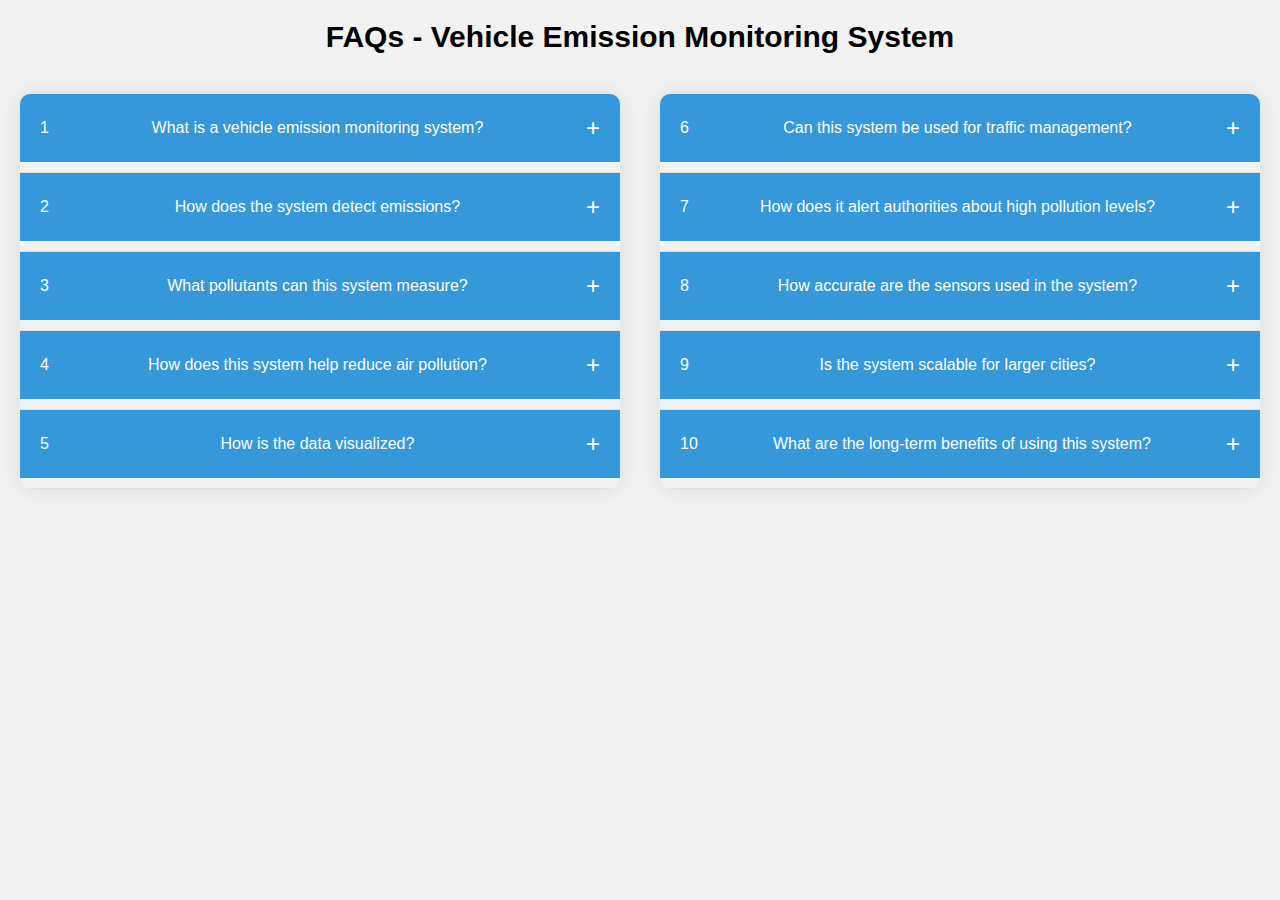
<file: faq.html>
<!DOCTYPE html>
<html lang="en">
<head>
  <meta charset="UTF-8">
  <meta name="viewport" content="width=device-width, initial-scale=1.0">
  <title>FAQ - Vehicle Emission Monitoring System</title>
  <style>
    body {
      font-family: 'Segoe UI', Tahoma, Geneva, Verdana, sans-serif;
      margin: 0;
      padding: 0;
      background-color: #f2f2f2;
      justify-content: space-between;
    }

    .faq-column {
      max-width: 50%;
      width: 100%;
      margin: 20px;
      box-shadow: 0 0 20px rgba(0, 0, 0, 0.1);
      border-radius: 10px;
      overflow: hidden;
    }

    .faq-heading {
      background-color: #3498db;
      color: #fff;
      text-align: center;
      padding: 15px;
      font-size: 24px;
    }

    .faq-item {
      border-bottom: 1px solid #e0e0e0;
      overflow: hidden;
      position: relative;
    }

    .faq-question,
    .faq-answer {
      padding: 20px;
    }

    .faq-question {
      background-color: #3498db;
      color: #fff;
      cursor: pointer;
      transition: background-color 0.3s ease;
      position: relative;
      margin-bottom: 10px;
      display: flex;
      justify-content: space-between;
      align-items: center;
    }

    .faq-question:hover {
      background-color: #2980b9;
    }

    .faq-answer {
      display: none;
      background-color: #fff;
      color: #333;
      line-height: 1.6;
      transition: max-height 0.5s ease, opacity 0.5s ease;
      padding: 0 20px;
    }

    .faq-item.active .faq-answer {
      display: block;
      max-height: 500px;
      opacity: 1;
    }

    .faq-answer p:last-child {
      margin-bottom: 0;
    }

    .faq-toggle {
      font-size: 24px;
    }

    h1 {
      text-align: center;
      margin: 20px;
      font-family: sans-serif;
      font-size: 30px;
    }

    .main {
      display: flex;
    }

    /* Media query for mobile view */
    @media (max-width: 768px) {
      body {
        display: flex;
        flex-direction: column;
        align-items: center;
      }

      .main {
        display: block;
      }

      .faq-column {
        max-width: 100%;
        margin: 10px 0;
      }

      .faq-item {
        width: 100%;
        margin-bottom: 10px;
      }

      .faq-question {
        font-size: 18px;
        padding: 10px;
      }

      .faq-answer {
        font-size: 16px;
        padding: 10px;
      }

      .faq-toggle {
        font-size: 20px;
      }

      h1 {
        font-size: 24px;
        margin: 10px;
      }

      .faq-column {
        display: flex;
        flex-direction: column;
        align-items: stretch;
      }
    }
  </style>
</head>
<body>
<h1>FAQs - Vehicle Emission Monitoring System</h1>

<div class="main">
  <div class="faq-column">
    <div class="faq-item">
      <div class="faq-question" onclick="toggleAnswer(1)">
        <span class="faq-number">1</span>
        What is a vehicle emission monitoring system?
        <span class="faq-toggle">+</span>
      </div>
      <div class="faq-answer" id="answer1">
        A vehicle emission monitoring system measures and tracks pollutants emitted by vehicles, such as CO, CO2, and other harmful gases. It helps reduce air pollution by identifying high-emission vehicles and promoting corrective actions.
      </div>
    </div>

    <div class="faq-item">
      <div class="faq-question" onclick="toggleAnswer(2)">
        <span class="faq-number">2</span>
        How does the system detect emissions?
        <span class="faq-toggle">+</span>
      </div>
      <div class="faq-answer" id="answer2">
        The system uses sensors like MQ-7 and MQ-135 to measure pollutants such as CO, NH3, and benzene. These sensors collect real-time data on emission levels, which are processed by a microcontroller and displayed on a web interface.
      </div>
    </div>

    <div class="faq-item">
      <div class="faq-question" onclick="toggleAnswer(3)">
        <span class="faq-number">3</span>
        What pollutants can this system measure?
        <span class="faq-toggle">+</span>
      </div>
      <div class="faq-answer" id="answer3">
        The system can measure carbon monoxide (CO), carbon dioxide (CO2), ammonia (NH3), benzene, and particulate matter (PM 2.5 and PM10), among other pollutants.
      </div>
    </div>

    <div class="faq-item">
      <div class="faq-question" onclick="toggleAnswer(4)">
        <span class="faq-number">4</span>
        How does this system help reduce air pollution?
        <span class="faq-toggle">+</span>
      </div>
      <div class="faq-answer" id="answer4">
        By continuously monitoring vehicle emissions, the system identifies areas with high pollution and helps reroute traffic. Authorities can also identify vehicles exceeding acceptable limits and take corrective actions.
      </div>
    </div>

    <div class="faq-item">
      <div class="faq-question" onclick="toggleAnswer(5)">
        <span class="faq-number">5</span>
        How is the data visualized?
        <span class="faq-toggle">+</span>
      </div>
      <div class="faq-answer" id="answer5">
        The data is sent to a cloud platform and displayed on a web interface. It shows pollutant levels, affected areas on a map, and other key metrics to help officials and the public understand the air quality.
      </div>
    </div>
  </div>

  <div class="faq-column">
    <div class="faq-item">
      <div class="faq-question" onclick="toggleAnswer(6)">
        <span class="faq-number">6</span>
        Can this system be used for traffic management?
        <span class="faq-toggle">+</span>
      </div>
      <div class="faq-answer" id="answer6">
        Yes, the system can be integrated into smart traffic management systems to dynamically adjust traffic flow based on pollution levels in certain areas, thereby reducing congestion and emissions.
      </div>
    </div>

    <div class="faq-item">
      <div class="faq-question" onclick="toggleAnswer(7)">
        <span class="faq-number">7</span>
        How does it alert authorities about high pollution levels?
        <span class="faq-toggle">+</span>
      </div>
      <div class="faq-answer" id="answer7">
        The system sends real-time alerts via SMS or an app to authorities when pollution exceeds safe limits. It also highlights affected areas on a map for immediate action.
      </div>
    </div>

    <div class="faq-item">
      <div class="faq-question" onclick="toggleAnswer(8)">
        <span class="faq-number">8</span>
        How accurate are the sensors used in the system?
        <span class="faq-toggle">+</span>
      </div>
      <div class="faq-answer" id="answer8">
        The MQ-7 and MQ-135 sensors are highly sensitive and calibrated to detect even minute changes in pollutant levels, ensuring reliable and precise measurements.
      </div>
    </div>

    <div class="faq-item">
      <div class="faq-question" onclick="toggleAnswer(9)">
        <span class="faq-number">9</span>
        Is the system scalable for larger cities?
        <span class="faq-toggle">+</span>
      </div>
      <div class="faq-answer" id="answer9">
        Yes, the system can be deployed in small towns or large cities with extensive vehicle fleets. It is easily scalable with multiple sensors and centralized monitoring.
      </div>
    </div>

    <div class="faq-item">
      <div class="faq-question" onclick="toggleAnswer(10)">
        <span class="faq-number">10</span>
        What are the long-term benefits of using this system?
        <span class="faq-toggle">+</span>
      </div>
      <div class="faq-answer" id="answer10">
        The system helps in reducing air pollution, improving public health, ensuring compliance with emission norms, and creating smarter, cleaner urban environments.
      </div>
    </div>
  </div>
</div>

<script>
  function toggleAnswer(questionNumber) {
    var answerId = 'answer' + questionNumber;
    var answerElement = document.getElementById(answerId);
    var faqItem = answerElement.parentElement;

    if (faqItem.classList.contains('active')) {
      faqItem.classList.remove('active');
    } else {
      faqItem.classList.add('active');
    }
  }
</script>
</body>
</html>
</file>
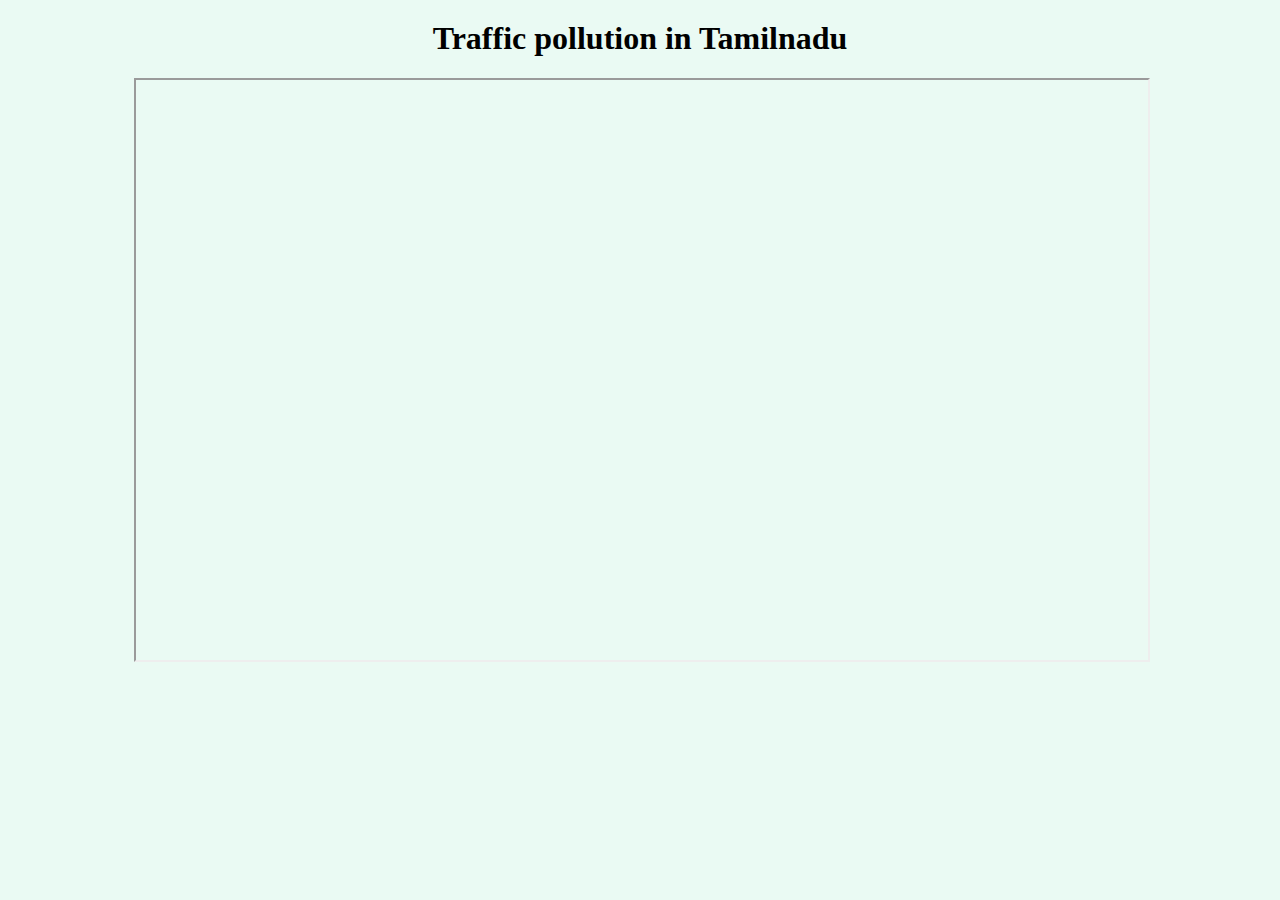
<file: map.html>
<html>

<head>
    <title>Police officer</title>
    <style>
      body{
    background-color: #EAFAF3;
}
    </style>
</head>
<body>
   <h1 style="text-align: center; margin-top: 20px;">Traffic pollution in Tamilnadu</h1>
   <!-- <iframe src="https://www.google.com/maps/d/u/6/embed?mid=1clZ-T0XfPhpFMWwwm1NIXsCedz2HM2o&ehbc=2E312F" width="80%" height="480" style="margin-left: 10%;"></></iframe> -->
   <iframe src="https://www.google.com/maps/d/u/0/embed?mid=17wVCy7Q423m5QOTbQ_aKrJM6-JP6O9A&ehbc=2E312F" width="80%" height="580" style="margin-left: 10%;"></iframe>
</body>
</html>
</file>
